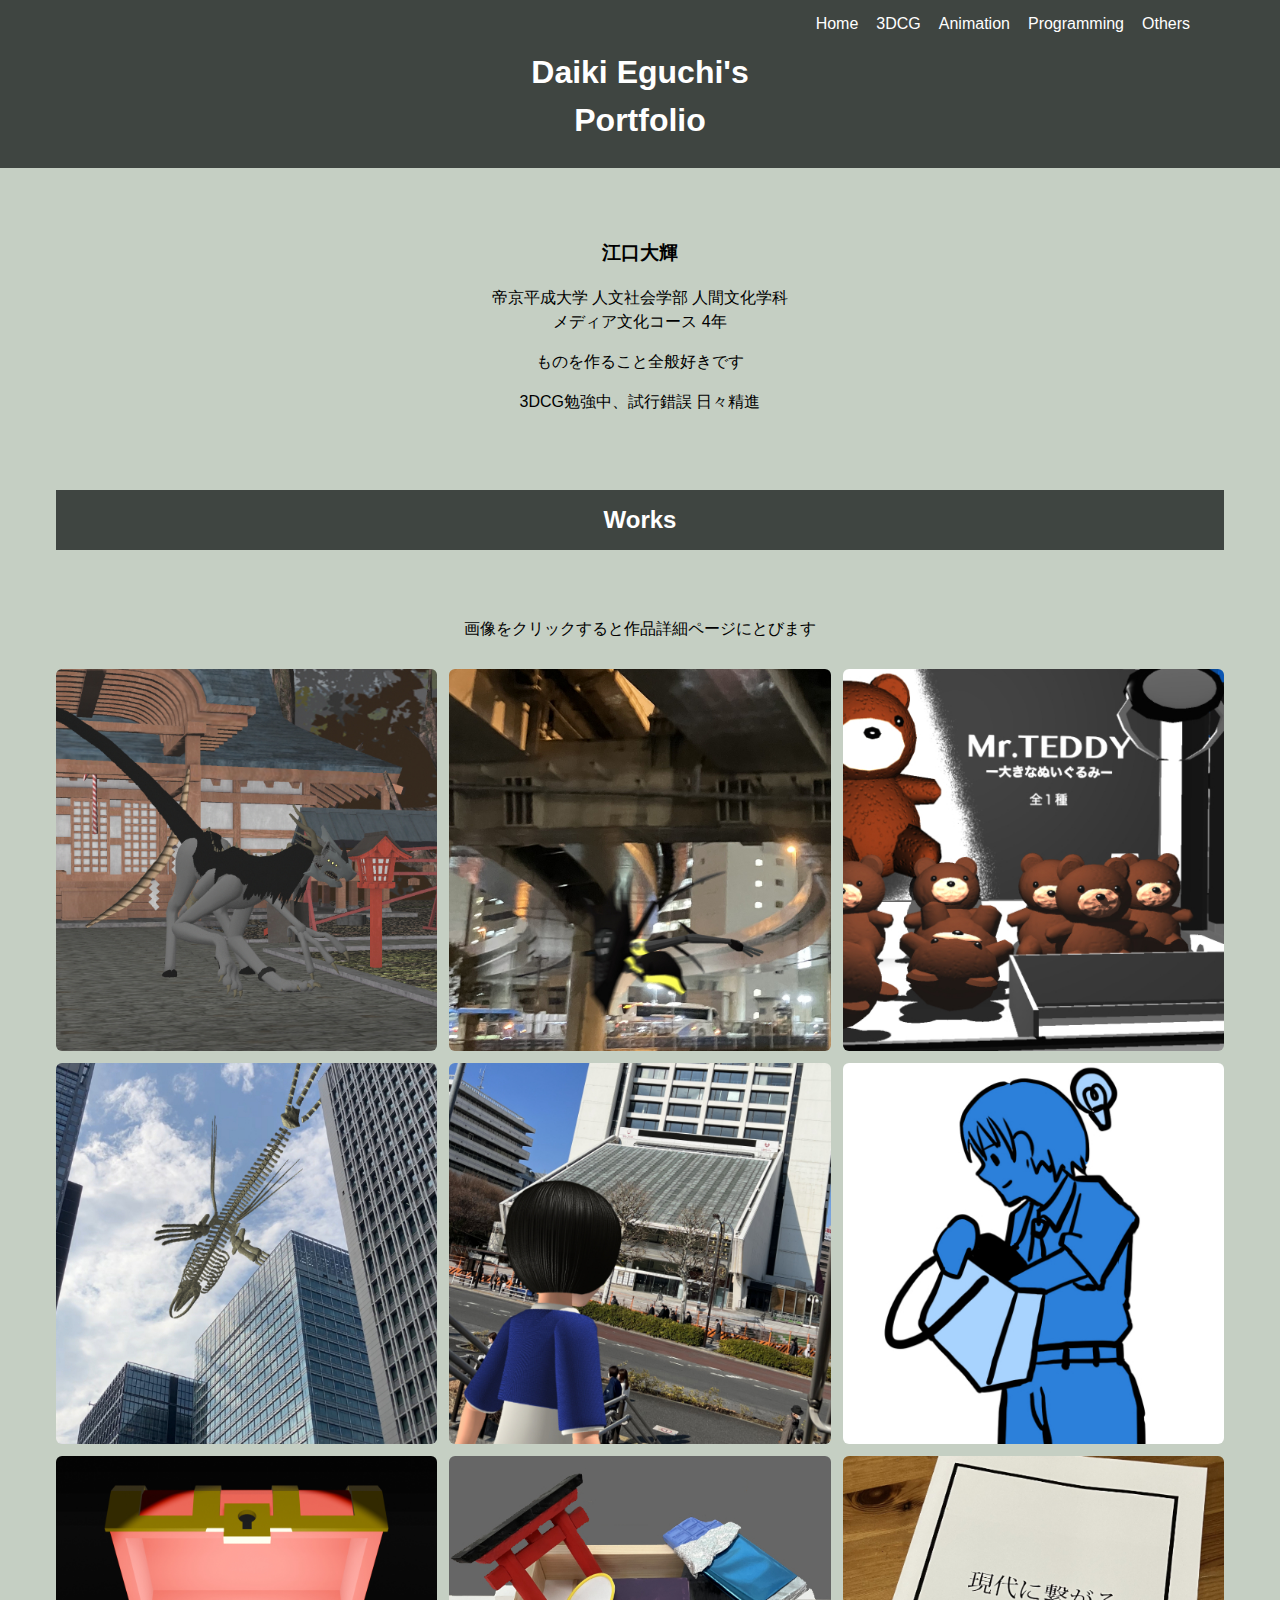
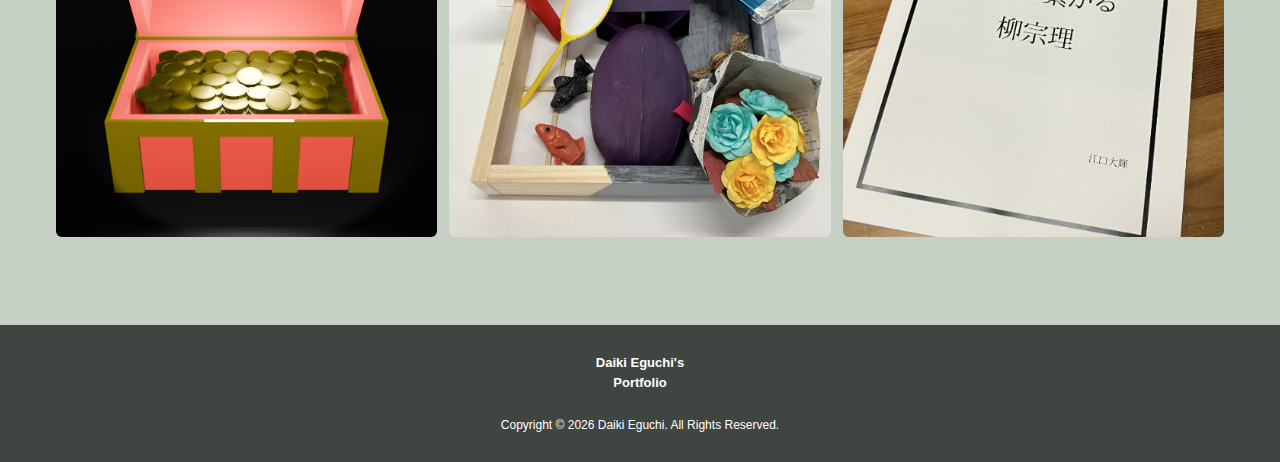
<file: index.html>
<!DOCTYPE html>
<html lang="ja">

<head>
    <meta charset="utf-8">
    <meta name="viewport" content="width=device-width,initial-scale=1.0">
    <title>Portfolio</title>
    <link rel="stylesheet" href="style.css">
</head>

<body>
    <header>
        <div class="header-inner">
            <!-- ロゴ(機能していないけどハンバーガーが安定するので放置) -->
            <div id="logo"></div>

            <!-- デスクトップ用ナビ -->
            <nav id="desktop-nav" class="desktop-only" aria-label="Primary">
                <ul>
                    <li><a href="index.html">Home</a></li>
                    <li><a href="category_3DCG.html">3DCG</a></li>
                    <li><a href="category_animation.html">Animation</a></li>
                    <li><a href="category_Programming.html">Programming</a></li>
                    <li><a href="category_others.html">Others</a></li>
                </ul>
            </nav>
            <!-- モバイル用ハンバーガー -->
            <div id="menubar-mobile" class="mobile-only" aria-hidden="false">
                <div class="nav">

                    <!-- チェックボックス（視覚的には隠す） -->
                    <input id="drawer_input" class="drawer_hidden" type="checkbox" aria-controls="mobile-menu"
                        aria-label="Toggle menu" />
                    <!-- ラベル（ハンバーガー） -->
                    <label for="drawer_input" class="drawer_open" aria-hidden="true"><span></span></label>

                    <!-- スライドメニュー本体 -->
                    <nav id="mobile-menu" class="nav_content" aria-label="Mobile navigation">
                        <ul class="nav_list">
                            <li class="nav_item"><a href="index.html">Home</a></li>
                            <li class="nav_item"><a href="category_3DCG.html">3DCG</a></li>
                            <li class="nav_item"><a href="category_animation.html">Animation</a></li>
                            <li class="nav_item"><a href="category_Programming.html">Programming</a></li>
                            <li class="nav_item"><a href="category_others.html">Others</a></li>
                        </ul>
                    </nav>
                </div>
            </div>
        </div>

        <!-- ヘッダーテキスト-->
        <div id="header-catch" style="text-align:center; padding: 12px 0; color: var(--primary-color);">

            <a href="index.html" target="_blank" rel="noopener noreferrer">
                <h1 style="margin:0;">Daiki Eguchi's<br>Portfolio</h1>
            </a>

        </div>
    </header>

    <main>
        <div id="main-about">
            <div id="main-about-text">
                <h3>江口大輝</h3>
                <p>帝京平成大学 人文社会学部 人間文化学科 <br>メディア文化コース 4年</p>
                <p>ものを作ること全般好きです</p>
                <p>3DCG勉強中、試行錯誤 日々精進</p>
            </div>
        </div>

        <!--Latest Works-->

        <!--

          <section id="main-latestwork" style="max-width:1200px;margin:0 auto 32px;padding:0 16px;">
            <h2 style="text-align:center;color:var(--primary-color); background:var(--primary-bg); padding:12px;">Latest Works</h2>

-->

        <!--Latest Works内の画像、映像-->

        <!--           

            <div id="main-latestwork-images" style="display:flex; gap:12px; margin-top:12px;">
              
              <div class="main-latestwork">
                <img src="./img/Q1NH500_1.jpg" alt="Q1NB500">
                <p></p>
                <div class="work-genre">3DCG</div>
                <div class="work-title">Q1N-H</div>
              </div>


              <div class="main-latestwork">
                <img src="./img/crane500.jpg" alt="Crane Game">
                <p></p>
                <div class="work-genre">3DCG</div>
                <div class="work-title">Crane Game</div>
              </div>

              <div class="main-latestwork">
                <img src="./img/gujing500_01.jpg" alt="仮">
                <p></p>
                <div class="work-genre">3DCG</div>
                <div class="work-title">Gu-jing -グゥジン-</div>
              </div>

            </div>
          </section>

-->


        <!--Works-->
        <section id="Works" style="max-width:1200px;margin:0 auto 32px;padding:0 16px;">
            <h2 style="text-align:center;color:var(--primary-color); background:var(--primary-bg); padding:12px;">Works
            </h2>

            <div id="main-image">
                <div class="example2">
                    <p>画像をクリックすると作品詳細ページにとびます</p>


                    <!--Works内の画像、映像. 正方形にすると綺麗に並ぶ-->
                    <!-- <a>で囲むとリンクにできる  # でページの部分を指定できる  画像１つ１つ<a>で囲まないとダメかも -->




                    <a href="category_3DCG.html#Isanagi" target="" rel="">
                        <div><img src="./img/isanagi_500.jpg" alt=""></div>
                    </a>

                    <a href="category_3DCG.html#Q1NH" target="" rel="">
                        <div><img src="./img/Q1NH500_1.jpg" alt=""></div>
                    </a>

                    <a href="category_3DCG.html#cranegame" target="" rel="">
                        <div><img src="./img/crane500.jpg" alt=""></div>
                    </a>

                    <a href="category_3DCG.html#gujing" target="" rel="">
                        <div><img src="./img/gujing500_01.jpg" alt=""></div>
                    </a>

                    <a href="category_3DCG.html#nakanosan" target="" rel="">
                        <div><img src="./img/nakanosan500.jpg" alt=""></div>
                    </a>

                    <a href="category_animation.html" target="" rel="">
                        <div><img src="./img/CM500.jpg" alt=""></div>
                    </a>

                    <a href="category_3DCG.html#treasurebox" target="" rel="">
                        <div><img src="./img/TreasureBox2.jpg" alt=""></div>
                    </a>

                    <a href="category_others.html#parade" target="" rel="">
                        <div><img src="./img/parade2.jpg" alt=""></div>
                    </a>

                    <a href="category_others.html#yanagisouri" target="" rel="">
                        <div><img src="./img/yanagisouri500.jpg" alt=""></div>
                    </a>

                </div>
            </div>
        </section>
    </main>

    <footer>
        <div id="footer-main" style="max-width:1100px;margin:0 auto; padding:8px 16px;">
            <div id="footer-title">Daiki Eguchi's<br>Portfolio</div>
        </div>
        <div id="footer-sub" style="text-align:center; padding:8px 0; font-size:12px;">Copyright © 2026 Daiki Eguchi.
            All Rights Reserved.</div>
    </footer>
</body>

</html>
</file>
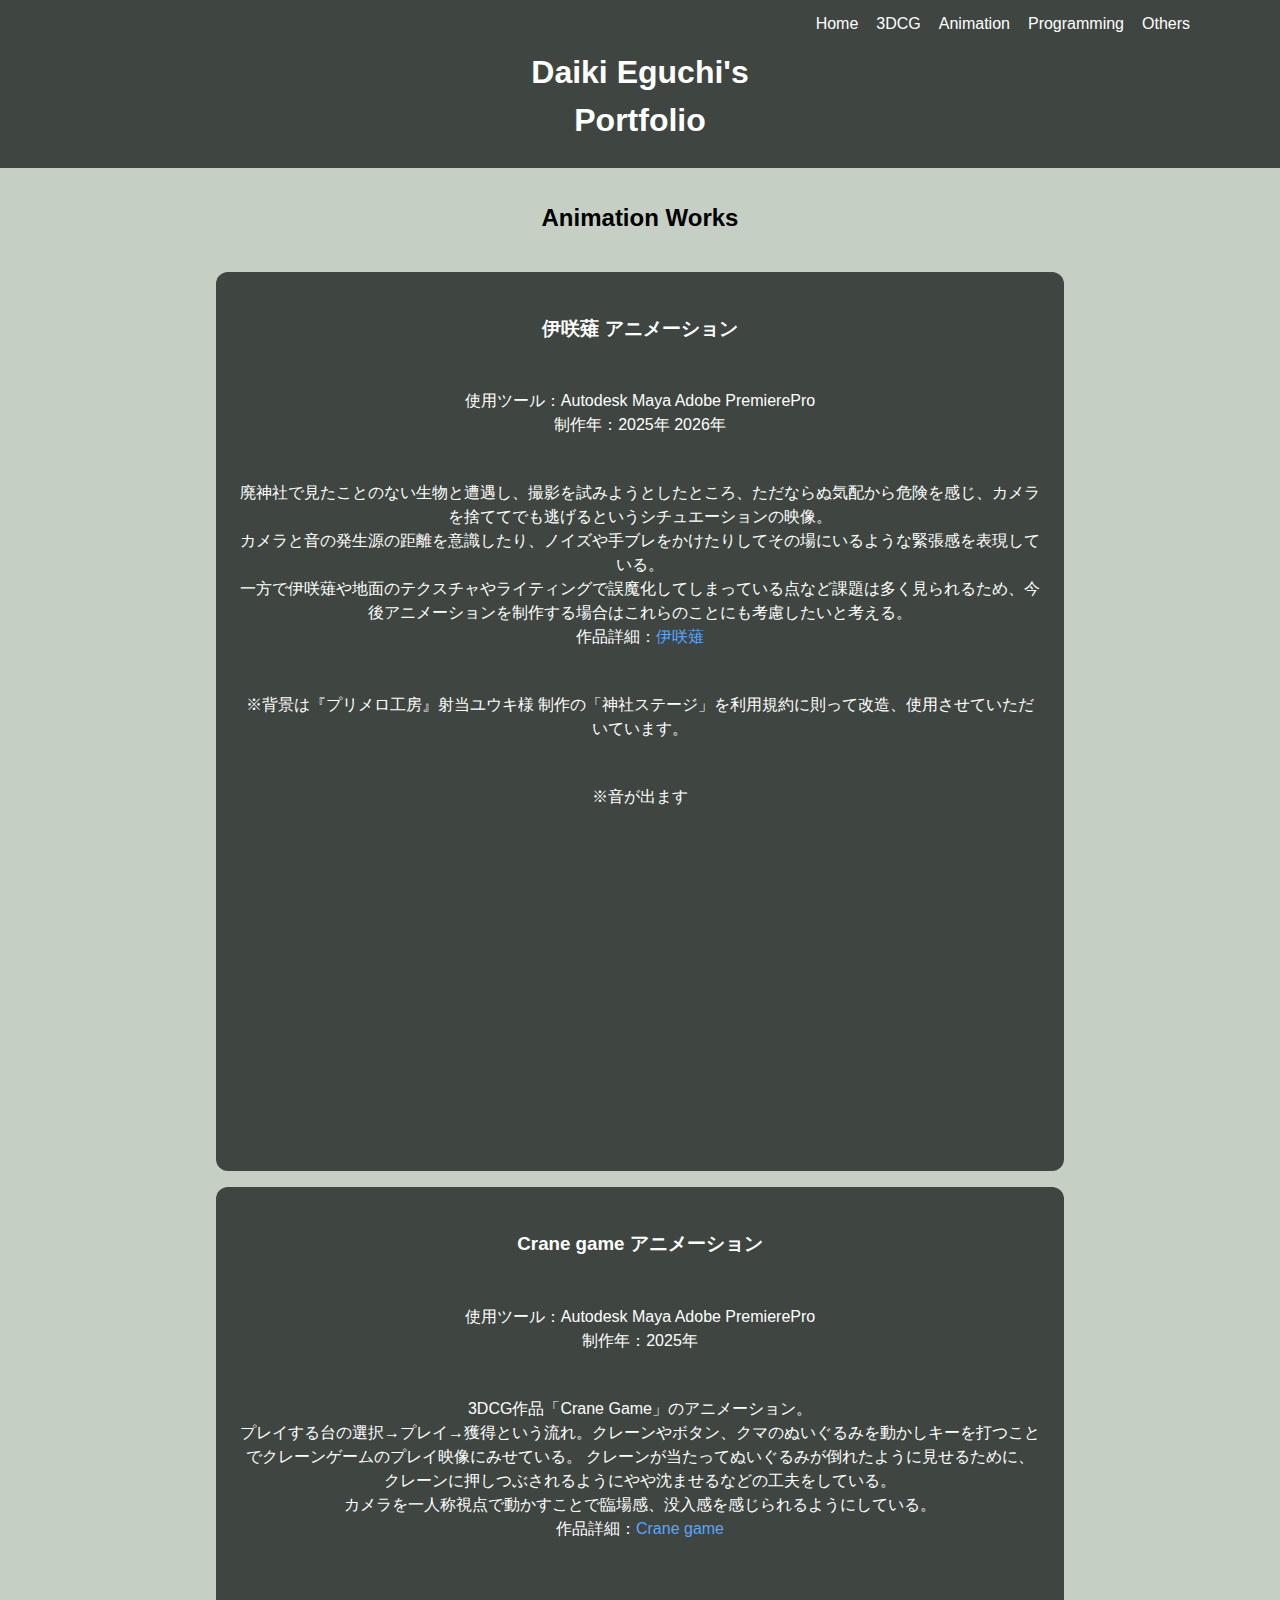
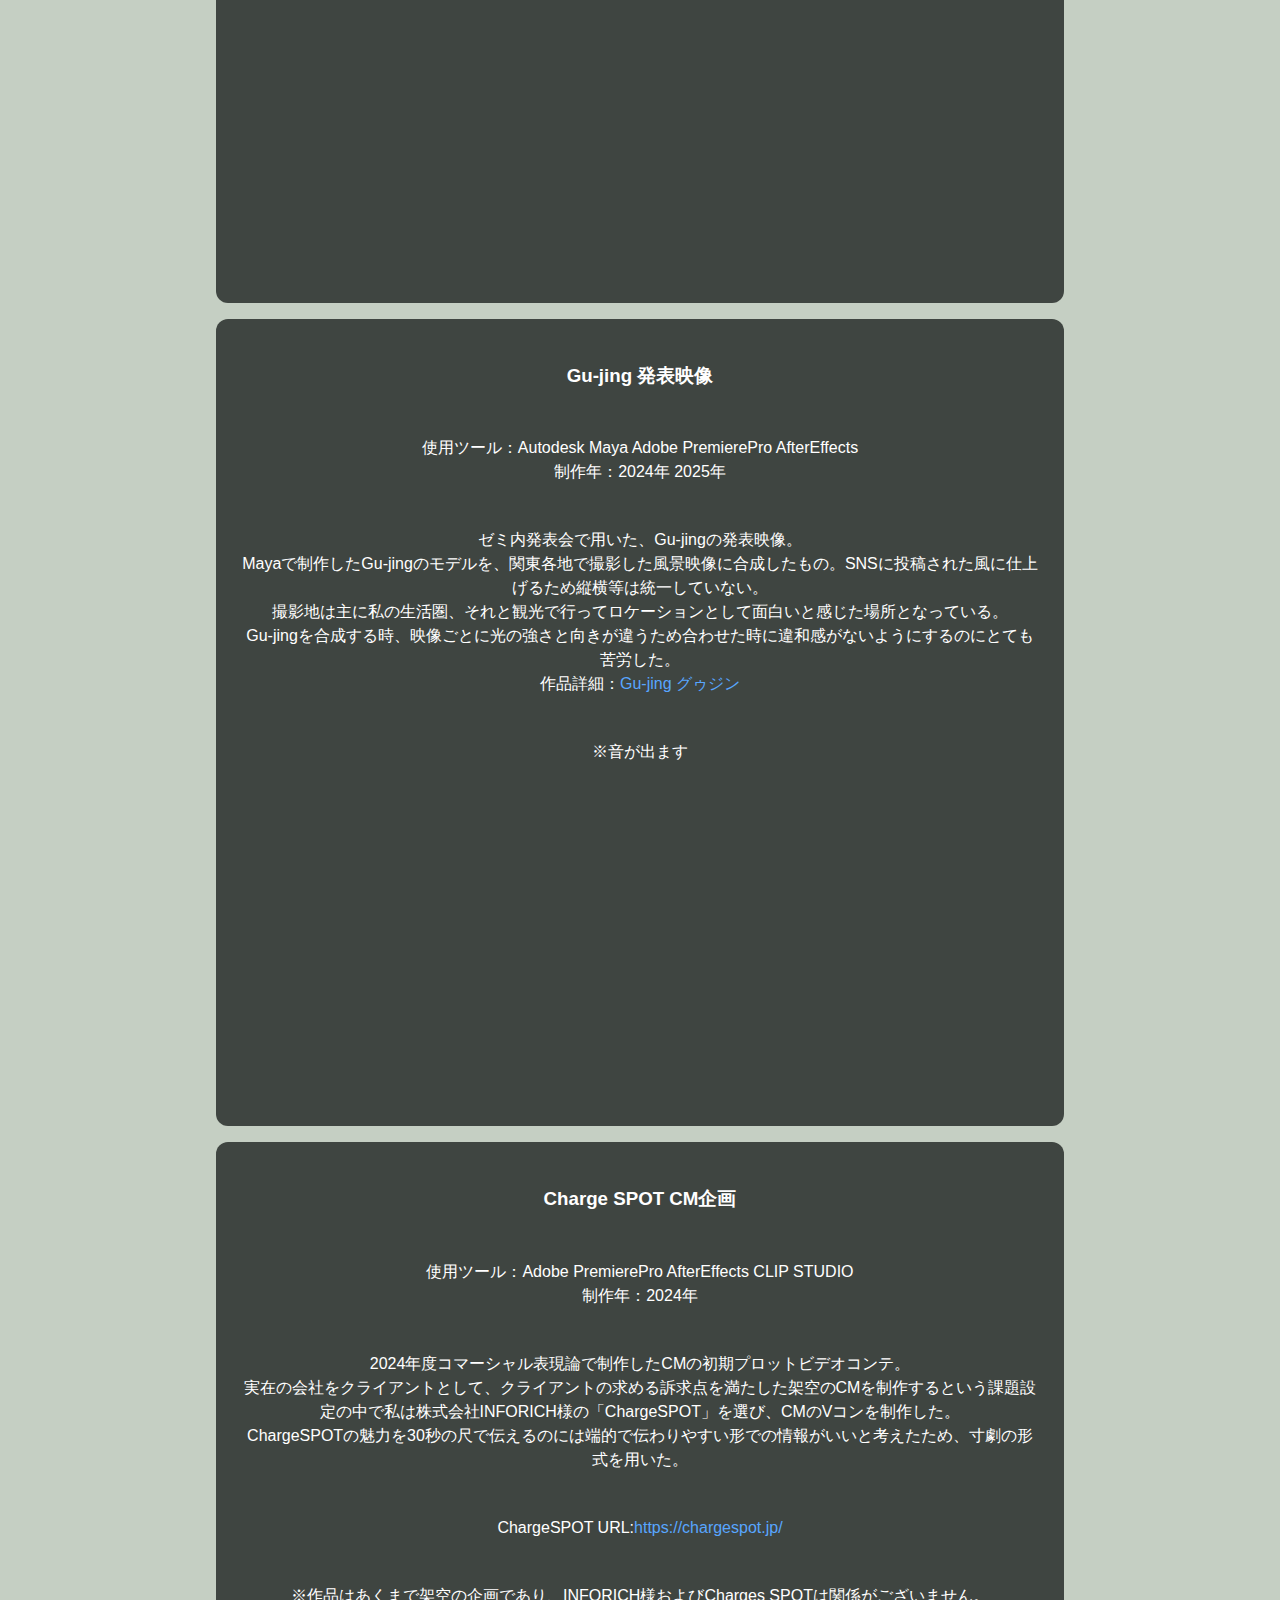
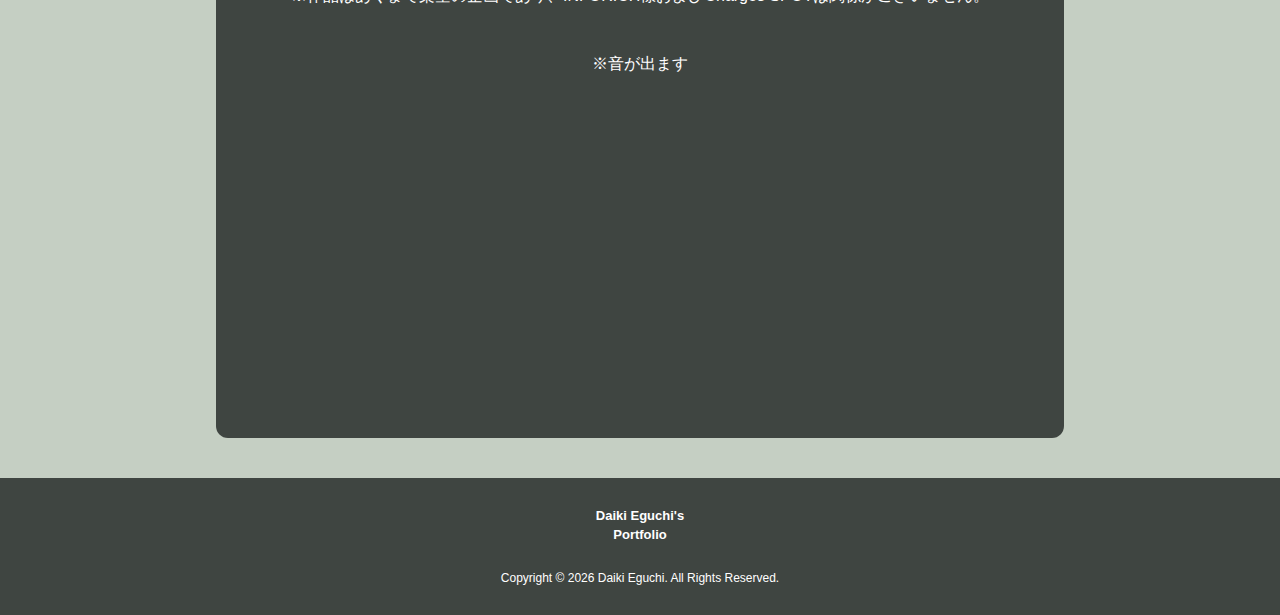
<file: category_animation.html>
<!DOCTYPE html>
<html lang="ja">
<head>
  <meta charset="utf-8">
  <meta name="viewport" content="width=device-width,initial-scale=1.0">
  <title>Portfolio</title>
  <link rel="stylesheet" href="category_mov_pro.css">
</head>
<body>
  <header>
    <div class="header-inner">
      <!-- ロゴ(機能していないけどハンバーガーが安定するので放置) -->
       <div id="logo"></div>

       <!-- デスクトップ用ナビ -->
        <nav id="desktop-nav" class="desktop-only" aria-label="Primary">
          <ul>
            <li><a href="index.html">Home</a></li>
            <li><a href="category_3DCG.html">3DCG</a></li>
            <li><a href="category_animation.html">Animation</a></li>
            <li><a href="category_Programming.html">Programming</a></li>
            <li><a href="category_others.html">Others</a></li>
          </ul>
        </nav>

        <!-- モバイル用ハンバーガー -->
         <div id="menubar-mobile" class="mobile-only" aria-hidden="false">
          <div class="nav">
            <!-- チェックボックス（視覚的には隠す） -->
             <input id="drawer_input" class="drawer_hidden" type="checkbox" aria-controls="mobile-menu" aria-label="Toggle menu" />
             <!-- ラベル（ハンバーガー） -->
              <label for="drawer_input" class="drawer_open" aria-hidden="true"><span></span></label>

              <!-- スライドメニュー本体 -->
               <nav id="mobile-menu" class="nav_content" aria-label="Mobile navigation">
                <ul class="nav_list">
                  <li class="nav_item"><a href="index.html">Home</a></li>
                  <li class="nav_item"><a href="category_3DCG.html">3DCG</a></li>
                  <li class="nav_item"><a href="category_animation.html">Animation</a></li>
                  <li class="nav_item"><a href="category_Programming.html">Programming</a></li>
                  <li class="nav_item"><a href="category_others.html">Others</a></li>
                </ul>
              </nav>
            </div>
          </div>
        </div>

    <!-- ヘッダーテキスト（下段） -->
    <div id="header-catch" style="text-align:center; padding: 12px 0; color: var(--primary-color);">
      
      <a href="index.html" target="_blank" rel="noopener noreferrer">
        <h1 style="margin:0;">Daiki Eguchi's<br>Portfolio</h1>
      </a>

    </div>
  </header>

  <main>

    <h2 style="text-align:center; margin-top:8px;">Animation Works</h2>

    <div id="main-image">


      <div id="">
        <div class="example2">
          <h3>伊咲薙 アニメーション</h3>
          <p>使用ツール：Autodesk Maya  Adobe PremierePro <br>制作年：2025年 2026年</p>
          <p>廃神社で見たことのない生物と遭遇し、撮影を試みようとしたところ、ただならぬ気配から危険を感じ、カメラを捨ててでも逃げるというシチュエーションの映像。
            <br>カメラと音の発生源の距離を意識したり、ノイズや手ブレをかけたりしてその場にいるような緊張感を表現している。
            <br>一方で伊咲薙や地面のテクスチャやライティングで誤魔化してしまっている点など課題は多く見られるため、今後アニメーションを制作する場合はこれらのことにも考慮したいと考える。
          <br>作品詳細：<a style="color: rgb(88, 166, 255);" href="category_3DCG.html#Isanagi" rel="noopener noreferrer">伊咲薙</a>
          </p>
          <p>※背景は『プリメロ工房』射当ユウキ様 制作の「神社ステージ」を利用規約に則って改造、使用させていただいています。</p>
          <p>※音が出ます</p>
          <iframe src="https://www.youtube.com/embed/4wKoz9k0BLI?si=sysVTPdCshck02DO" title="YouTube video player" frameborder="0" allow="accelerometer; autoplay; clipboard-write; encrypted-media; gyroscope; picture-in-picture; web-share" referrerpolicy="strict-origin-when-cross-origin" allowfullscreen></iframe>
        </div>
      </div>


      <div id="">
        <div class="example2">
          <h3>Crane game アニメーション</h3>
          <p>使用ツール：Autodesk Maya  Adobe PremierePro <br>制作年：2025年</p>
          <p>3DCG作品「Crane Game」のアニメーション。
            <br>プレイする台の選択→プレイ→獲得という流れ。クレーンやボタン、クマのぬいぐるみを動かしキーを打つことでクレーンゲームのプレイ映像にみせている。
            クレーンが当たってぬいぐるみが倒れたように見せるために、クレーンに押しつぶされるようにやや沈ませるなどの工夫をしている。
            <br>カメラを一人称視点で動かすことで臨場感、没入感を感じられるようにしている。
            <br>作品詳細：<a style="color: rgb(88, 166, 255);" href="category_3DCG.html#cranegame" rel="noopener noreferrer">Crane game</a>
          </p>
          <iframe src="https://www.youtube.com/embed/zDk9bfF4cYI?si=nQ8MIjf68VR8LhbF" title="YouTube video player" frameborder="0" allow="accelerometer; autoplay; clipboard-write; encrypted-media; gyroscope; picture-in-picture; web-share" referrerpolicy="strict-origin-when-cross-origin" allowfullscreen></iframe>
        </div>
      </div>


      <div id="">
        <div class="example2">
          <h3>Gu-jing 発表映像</h3>
          <p>使用ツール：Autodesk Maya  Adobe PremierePro  AfterEffects <br>制作年：2024年 2025年</p>
          <p>ゼミ内発表会で用いた、Gu-jingの発表映像。
            <br>Mayaで制作したGu-jingのモデルを、関東各地で撮影した風景映像に合成したもの。SNSに投稿された風に仕上げるため縦横等は統一していない。
            <br>撮影地は主に私の生活圏、それと観光で行ってロケーションとして面白いと感じた場所となっている。
            <br>Gu-jingを合成する時、映像ごとに光の強さと向きが違うため合わせた時に違和感がないようにするのにとても苦労した。
            <a href="category_3DCG.html#gujing" target="Gujing" rel=""></a>
            <br>作品詳細：<a style="color: rgb(88, 166, 255);" href="category_3DCG.html#gujing" rel="noopener noreferrer">Gu-jing グゥジン</a>
          </p>
          <p>※音が出ます</p>
          <iframe src="https://www.youtube.com/embed/k4XNN7OgxIA?si=cHuudUdh4eAz71bz" title="YouTube video player" frameborder="0" allow="accelerometer; autoplay; clipboard-write; encrypted-media; gyroscope; picture-in-picture; web-share" referrerpolicy="strict-origin-when-cross-origin" allowfullscreen></iframe>
        </div>
      </div>
    
      <div id="CM">
        <div class="example2">
          <h3>Charge SPOT CM企画</h3>
          <p>使用ツール：Adobe PremierePro  AfterEffects  CLIP STUDIO <br>制作年：2024年</p>
          <p>2024年度コマーシャル表現論で制作したCMの初期プロットビデオコンテ。
            <br>実在の会社をクライアントとして、クライアントの求める訴求点を満たした架空のCMを制作するという課題設定の中で私は株式会社INFORICH様の「ChargeSPOT」を選び、CMのVコンを制作した。
            <br>ChargeSPOTの魅力を30秒の尺で伝えるのには端的で伝わりやすい形での情報がいいと考えたため、寸劇の形式を用いた。
          </p>
          <p>ChargeSPOT URL:<a style="color: rgb(88, 166, 255);" href="https://chargespot.jp/" target="_blank" rel="noopener noreferrer">https://chargespot.jp/</a></p>
          <p>※作品はあくまで架空の企画であり、INFORICH様およびCharges SPOTは関係がございません。</p>
          <p>※音が出ます</p>
          <iframe src="https://www.youtube.com/embed/wlOeylnxLII?si=QKxOfwOb4oaokv30" title="YouTube video player" frameborder="0" allow="accelerometer; autoplay; clipboard-write; encrypted-media; gyroscope; picture-in-picture; web-share" referrerpolicy="strict-origin-when-cross-origin" allowfullscreen></iframe>
        </div>
      </div>
    </div>

  </main>

  <footer>
    <div id="footer-main" style="max-width:1100px;margin:0 auto; padding:8px 16px;">
      <div id="footer-title">Daiki Eguchi's<br>Portfolio</div>
    </div>
    <div id="footer-sub" style="text-align:center; padding:8px 0; font-size:12px;">Copyright © 2026 Daiki Eguchi. All Rights Reserved.</div>
  </footer>
</body>
</html>
</file>
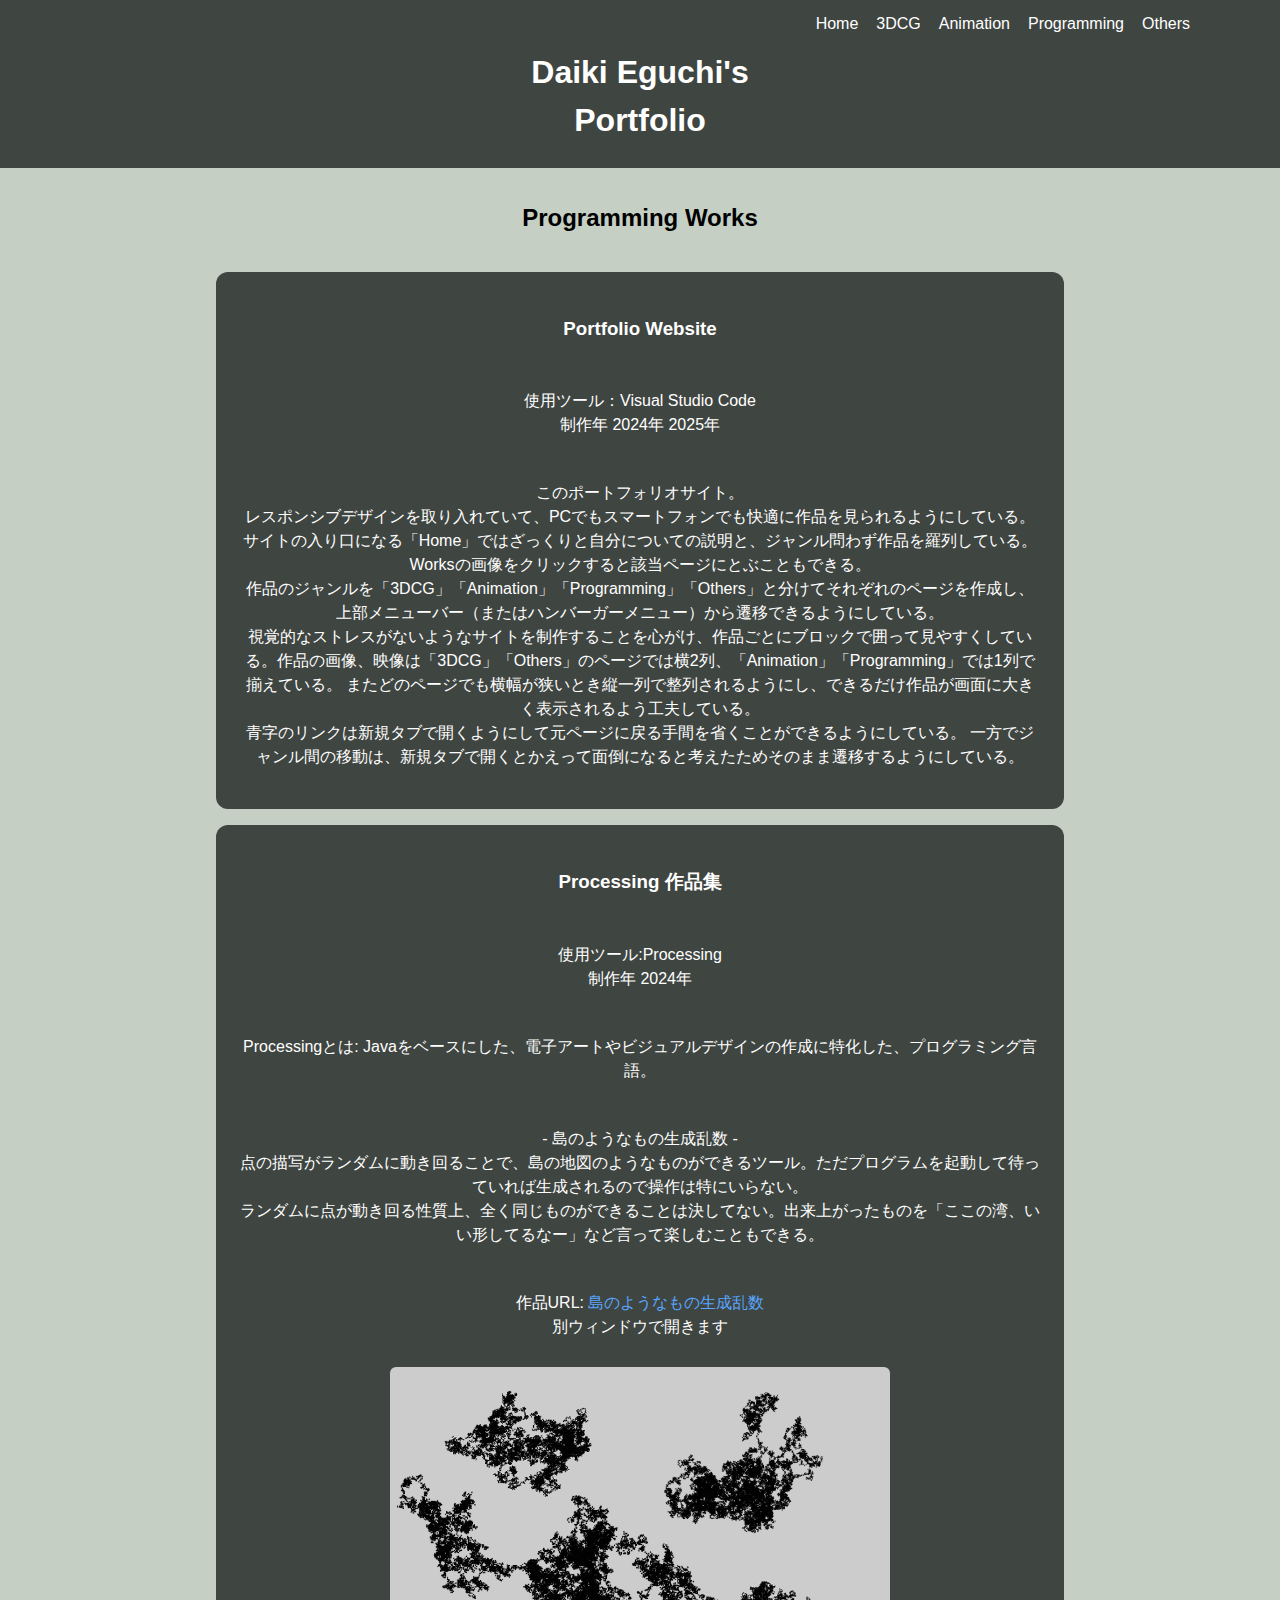
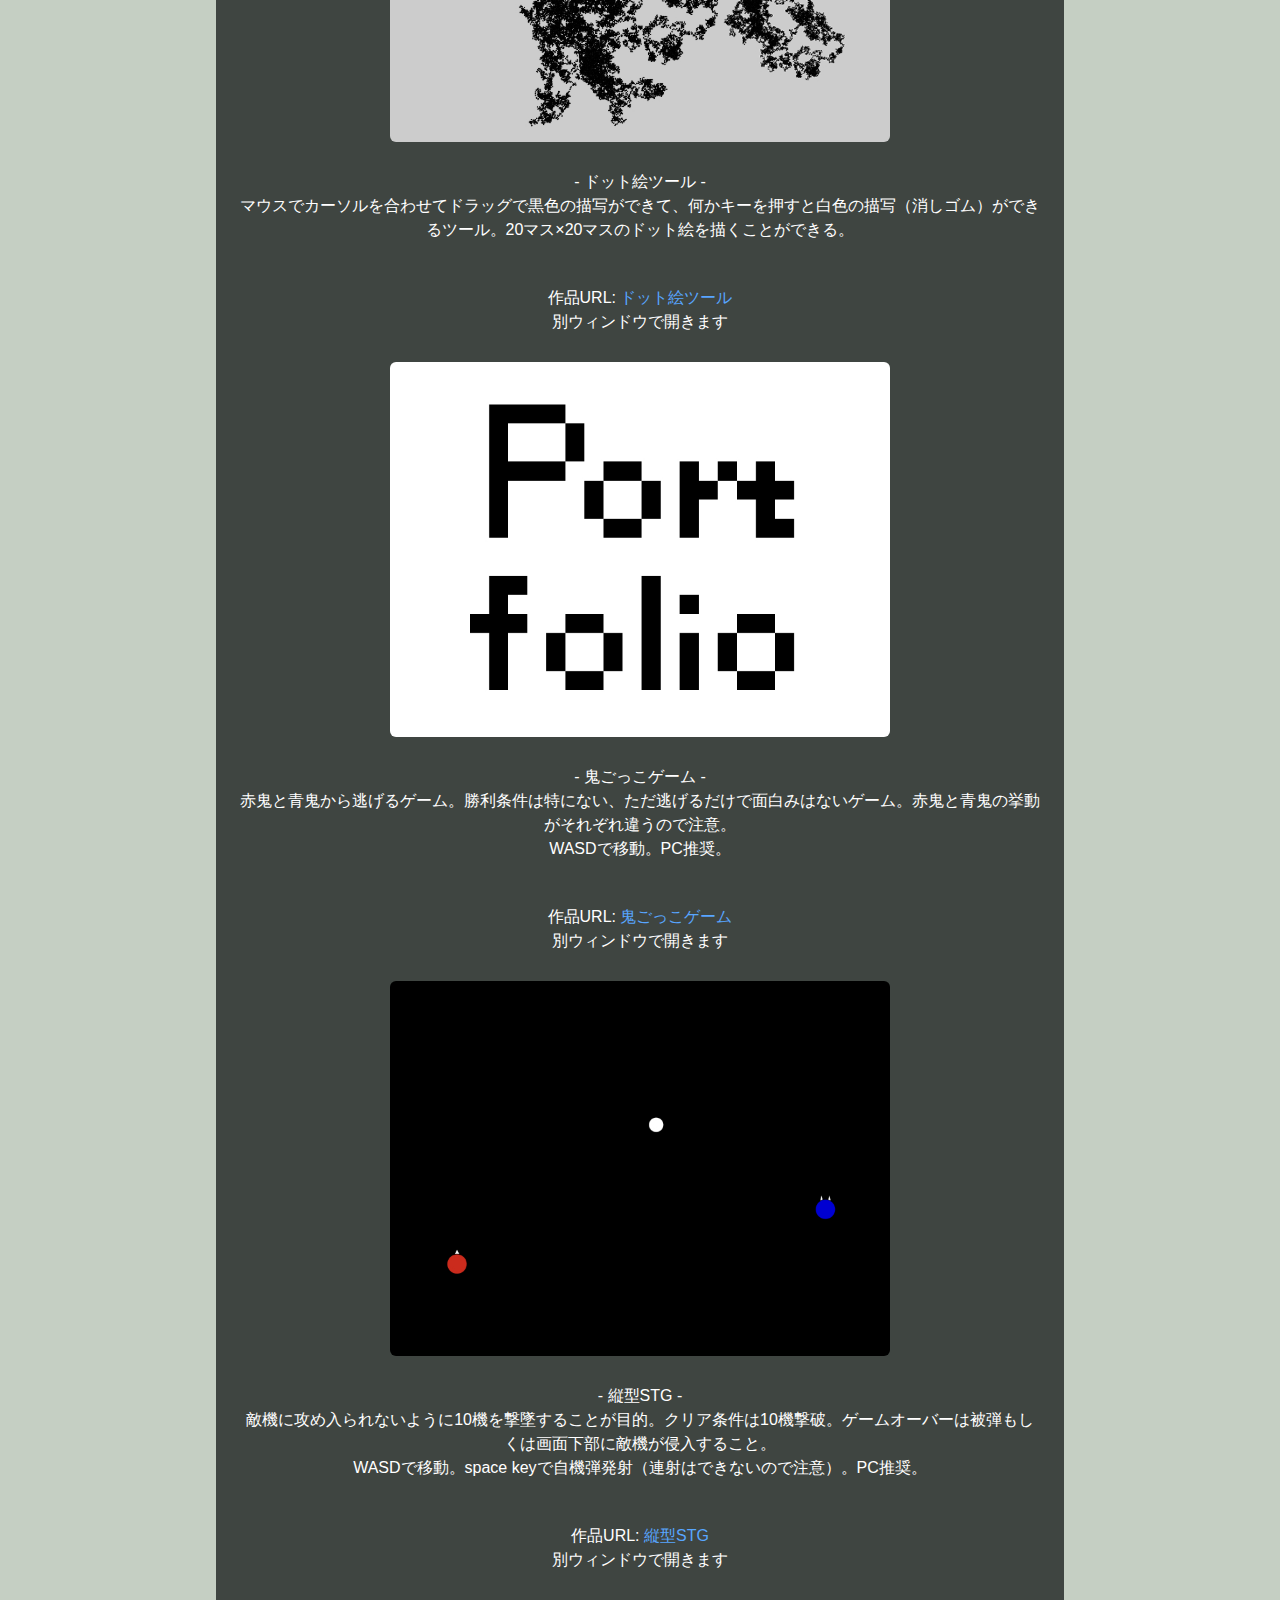
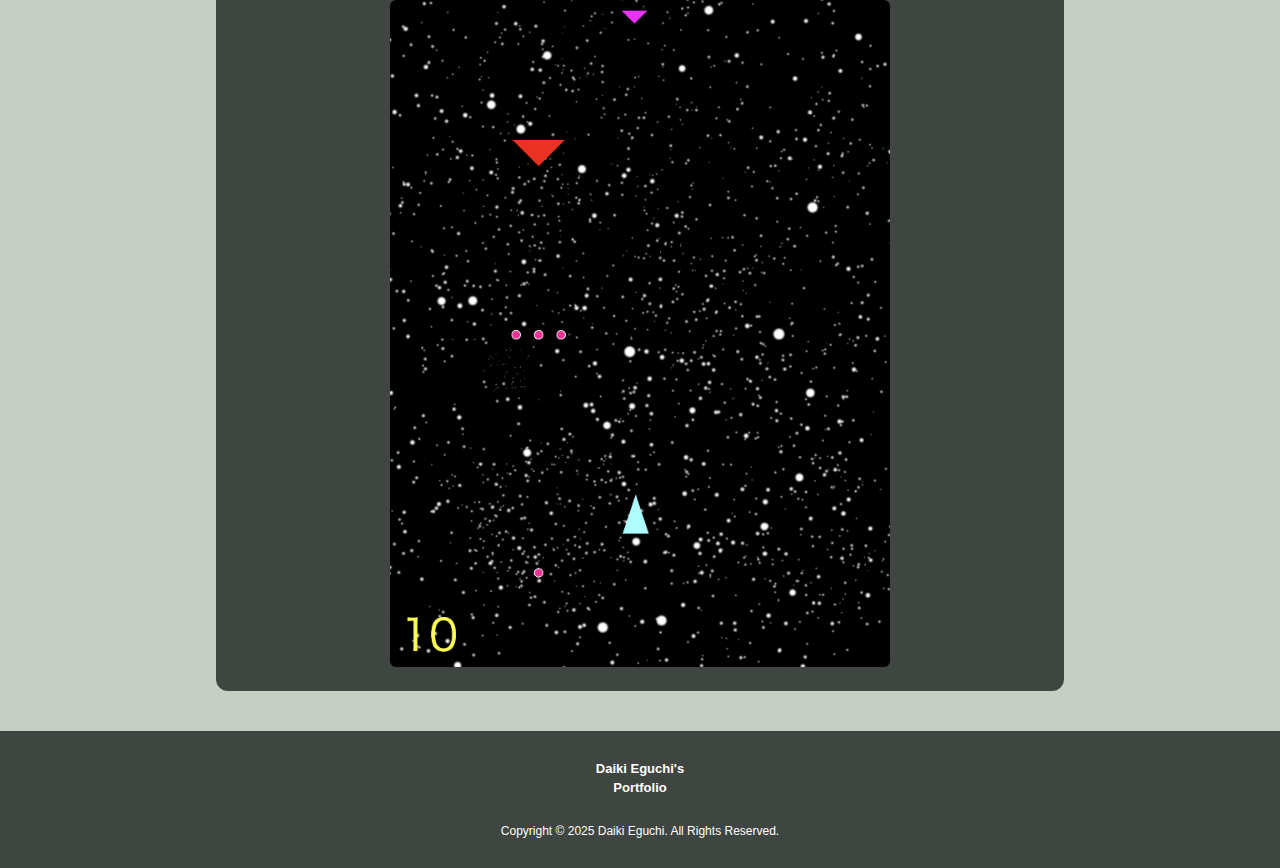
<file: category_Programming.html>
<!DOCTYPE html>
<html lang="ja">
<head>
  <meta charset="utf-8">
  <meta name="viewport" content="width=device-width,initial-scale=1.0">
  <title>Portfolio</title>
  <link rel="stylesheet" href="category_mov_pro.css">
</head>
<body>
  <header>
    <div class="header-inner">
      <!-- ロゴ(機能していないけどハンバーガーが安定するので放置) -->
       <div id="logo"></div>

       <!-- デスクトップ用ナビ -->
        <nav id="desktop-nav" class="desktop-only" aria-label="Primary">
          <ul>
            <li><a href="index.html">Home</a></li>
            <li><a href="category_3DCG.html">3DCG</a></li>
            <li><a href="category_animation.html">Animation</a></li>
            <li><a href="category_Programming.html">Programming</a></li>
            <li><a href="category_others.html">Others</a></li>
          </ul>
        </nav>

        <!-- モバイル用ハンバーガー -->
         <div id="menubar-mobile" class="mobile-only" aria-hidden="false">
          <div class="nav">
            <!-- チェックボックス（視覚的には隠す） -->
             <input id="drawer_input" class="drawer_hidden" type="checkbox" aria-controls="mobile-menu" aria-label="Toggle menu" />
             <!-- ラベル（ハンバーガー） -->
              <label for="drawer_input" class="drawer_open" aria-hidden="true"><span></span></label>

              <!-- スライドメニュー本体 -->
               <nav id="mobile-menu" class="nav_content" aria-label="Mobile navigation">
                <ul class="nav_list">
                  <li class="nav_item"><a href="index.html">Home</a></li>
                  <li class="nav_item"><a href="category_3DCG.html">3DCG</a></li>
                  <li class="nav_item"><a href="category_animation.html">Animation</a></li>
                  <li class="nav_item"><a href="category_Programming.html">Programming</a></li>
                  <li class="nav_item"><a href="category_others.html">Others</a></li>
                </ul>
              </nav>
            </div>
          </div>
        </div>

    <!-- ヘッダーテキスト（下段） -->
    <div id="header-catch" style="text-align:center; padding: 12px 0; color: var(--primary-color);">

      <a href="index.html" target="_blank" rel="noopener noreferrer">
        <h1 style="margin:0;">Daiki Eguchi's<br>Portfolio</h1>
      </a>
      
    </div>
  </header>

  <main>

    <h2 style="text-align:center; margin-top:8px;">Programming Works</h2>

    <div id="main-image">

    <div id="">
      <div class="example2">
        <h3>Portfolio Website</h3>
       <p>使用ツール：Visual Studio Code <br>制作年 2024年 2025年</p>
        <p>このポートフォリオサイト。
          <br>レスポンシブデザインを取り入れていて、PCでもスマートフォンでも快適に作品を見られるようにしている。
          <br>サイトの入り口になる「Home」ではざっくりと自分についての説明と、ジャンル問わず作品を羅列している。
          Worksの画像をクリックすると該当ページにとぶこともできる。
          <br>作品のジャンルを「3DCG」「Animation」「Programming」「Others」と分けてそれぞれのページを作成し、上部メニューバー（またはハンバーガーメニュー）から遷移できるようにしている。
          <br>視覚的なストレスがないようなサイトを制作することを心がけ、作品ごとにブロックで囲って見やすくしている。作品の画像、映像は「3DCG」「Others」のページでは横2列、「Animation」「Programming」では1列で揃えている。
          またどのページでも横幅が狭いとき縦一列で整列されるようにし、できるだけ作品が画面に大きく表示されるよう工夫している。
          <br>青字のリンクは新規タブで開くようにして元ページに戻る手間を省くことができるようにしている。
          一方でジャンル間の移動は、新規タブで開くとかえって面倒になると考えたためそのまま遷移するようにしている。
        </p>
      </div>
    </div>

    <div id="">
      <div class="example2">
        <h3>Processing 作品集</h3>
        <p>使用ツール:Processing <br>制作年 2024年</p>
        <p>Processingとは: Javaをベースにした、電子アートやビジュアルデザインの作成に特化した、プログラミング言語。</p>

        <p>- 島のようなもの生成乱数 -
          <br>点の描写がランダムに動き回ることで、島の地図のようなものができるツール。ただプログラムを起動して待っていれば生成されるので操作は特にいらない。
          <br>ランダムに点が動き回る性質上、全く同じものができることは決してない。出来上がったものを「ここの湾、いい形してるなー」など言って楽しむこともできる。
        </p>
        <p>作品URL:<a style="color: rgb(88, 166, 255);" href="processing_data/processing01.html"onclick="window.open('processing_data/processing01.html', '島のようなもの生成乱数','width=960,height=960,noopener'); return false;">
          島のようなもの生成乱数</a><br>別ウィンドウで開きます
        </p>
        <div><img src="./img/simaransu.jpg" alt=""></div>


        <p>- ドット絵ツール -
          <br>マウスでカーソルを合わせてドラッグで黒色の描写ができて、何かキーを押すと白色の描写（消しゴム）ができるツール。20マス×20マスのドット絵を描くことができる。
        </p>
        <p>作品URL:<a style="color: rgb(88, 166, 255);" href="processing_data/processing01.html"onclick="window.open('processing_data/processing02.html', 'ドット絵ツール','width=500,height=500,noopener'); return false;">
          ドット絵ツール</a><br>別ウィンドウで開きます
        </p>
        <div><img src="./img/dot.jpg" alt=""></div>


        <p>- 鬼ごっこゲーム -
          <br>赤鬼と青鬼から逃げるゲーム。勝利条件は特にない、ただ逃げるだけで面白みはないゲーム。赤鬼と青鬼の挙動がそれぞれ違うので注意。
          <br>WASDで移動。PC推奨。
        </p>
        <p>作品URL:<a style="color: rgb(88, 166, 255);" href="processing_data/processing03.html"onclick="window.open('processing_data/processing03.html', '	鬼ごっこゲーム','width=1400,height=800,noopener'); return false;">
          鬼ごっこゲーム</a><br>別ウィンドウで開きます
        </p>
        <div><img src="./img/onigokko.jpg" alt=""></div>
        

        <p>- 縦型STG -
          <br>敵機に攻め入られないように10機を撃墜することが目的。クリア条件は10機撃破。ゲームオーバーは被弾もしくは画面下部に敵機が侵入すること。
          <br>WASDで移動。space keyで自機弾発射（連射はできないので注意）。PC推奨。
        </p>
        <p>作品URL:<a style="color: rgb(88, 166, 255);" href="processing_data/processing04.html"onclick="window.open('processing_data/processing04.html', '縦型STG','width=600,height=800,noopener'); return false;">
          縦型STG</a><br>別ウィンドウで開きます
        </p>
        <div><img src="./img/STG.jpg" alt=""></div>

        
      </div>
    </div>

  </main>

  <footer>
    <div id="footer-main" style="max-width:1100px;margin:0 auto; padding:8px 16px;">
      <div id="footer-title">Daiki Eguchi's<br>Portfolio</div>
    </div>
    <div id="footer-sub" style="text-align:center; padding:8px 0; font-size:12px;">Copyright © 2025 Daiki Eguchi. All Rights Reserved.</div>
  </footer>
</body>
</html>
</file>
<file: style.css>
* {
    box-sizing: border-box;
}

html,
body {
    height: 100%;
}

body {
    margin: 0;
    font-family: -apple-system, BlinkMacSystemFont, "Segoe UI", Roboto, "Hiragino Kaku Gothic ProN", "Noto Sans JP", sans-serif;
    background: var(--secondary-bg, #c5cfc3);
    color: var(--secondary-color, #000);
    line-height: 1.5;
}

/* --- カスタムプロパティ --- */
:root {
    --primary-bg: #3f4541;
    --secondary-bg: #c5cfc3;
    --teritiary-color: #EF6D58;
    --primary-color: #ffffff;
    --secondary-color: #000000;
    --padding-default: 24px;
    --padding-narrow: 12px;
    --padding-footer: 24px;
}

/* --- メディア要素 / 画像 --- */
img,
video {
    max-width: 100%;
    height: auto;
    display: block;
}

/* --- 汎用アンカー --- */
a {
    color: inherit;
    text-decoration: none;
}

/* ---------------------------
   ヘッダー / ナビ
   --------------------------- */
header {
    background: var(--primary-bg);
    color: var(--primary-color);
    padding: 12px 16px;
}

.header-inner {
    max-width: 1100px;
    margin: 0 auto;
    display: flex;
    align-items: center;
    justify-content: space-between;
    gap: 16px;
}

/* --- モバイル / デスクトップ切替 --- */
.mobile-only {
    display: block;
}

.desktop-only {
    display: none;
}

/* --- ハンバーガー --- */
.drawer_hidden {
    position: absolute !important;
    width: 1px;
    height: 1px;
    margin: -1px;
    padding: 0;
    overflow: hidden;
    clip: rect(0 0 0 0);
    border: 0;
}

.drawer_open {
    display: inline-flex;
    align-items: center;
    justify-content: center;
    width: 44px;
    height: 44px;
    cursor: pointer;
    z-index: 400;
    position: relative;
}

.drawer_open span,
.drawer_open span::before,
.drawer_open span::after {
    display: block;
    width: 24px;
    height: 3px;
    border-radius: 3px;
    background: var(--primary-color);
    transition: transform 0.25s ease, opacity 0.25s ease, top 0.25s ease;
    position: relative;
}

.drawer_open span::before,
.drawer_open span::after {
    content: "";
    position: absolute;
    left: 0;
}

.drawer_open span::before {
    top: -8px;
}

.drawer_open span::after {
    top: 8px;
}

#drawer_input:checked+.drawer_open span {
    background: transparent;
}

#drawer_input:checked+.drawer_open span::before {
    transform: translateY(8px) rotate(45deg);
    top: 0;
}

#drawer_input:checked+.drawer_open span::after {
    transform: translateY(-8px) rotate(-45deg);
    top: 0;
}

/* --- スライドメニュー（モバイル） --- */
.nav_content {
    position: fixed;
    top: 0;
    right: 0;
    width: 80%;
    max-width: 360px;
    height: 100%;
    background: var(--primary-bg);
    color: var(--primary-color);
    transform: translateX(100%);
    transition: transform 0.35s ease;
    z-index: 350;
    padding: 72px 20px 20px;
    overflow-y: auto;
    -webkit-overflow-scrolling: touch;
}

#drawer_input:checked~.nav_content {
    transform: translateX(0);
}

.nav_list {
    list-style: none;
    padding: 0;
    margin: 0;
}

.nav_list li {
    margin-bottom: 16px;
    font-size: 18px;
}

.nav_list a {
    color: var(--primary-color);
}

/* --- デスクトップメニュー --- */
#desktop-nav ul {
    list-style: none;
    padding: 0;
    margin: 0;
    display: flex;
    gap: 18px;
    align-items: center;
}

#desktop-nav li {
    margin: 0;
}

#desktop-nav a {
    color: var(--primary-color);
}

/* ---------------------------
   メイン
   --------------------------- */
main {
    background: var(--secondary-bg);
    padding: 24px 16px;
}

#main-about {
    max-width: 1100px;
    margin: 0 auto 32px;
    padding: 12px;
    background: transparent;
    text-align: center;
    /* 中央寄せ */
    display: flex;
    justify-content: center;
    /* フレックス中央 */

}

/* テキストのみ調整 */
#main-about-text {
    padding: 8px 0;
    max-width: 600px;
    /* 幅を制限して読みやすく */
    margin: 0 auto;
}

#main-image {
    display: flex;
    flex-wrap: wrap;
    justify-content: center;
    gap: 16px;
    padding: 16px 0;
}

#main-image img,
#main-image video {
    max-width: 100%;
    height: auto;
    display: block;
    border-radius: 6px;
}

.example2 {
    display: grid;
    grid-template-columns: repeat(3, 1fr);
    gap: 16px;
    justify-items: center;
    align-items: center;
}

.example2 a {
    display: grid;
    justify-items: center;
    align-items: center;
}

.example2 div,
.example2>.vid_contents {
    width: 100%;
    max-width: 400px;
}

.example2 p {
    grid-column: 1 / -1;
    text-align: center;
}

.example2 h3 {
    grid-column: 1 / -1;
    text-align: center;
}

/* PC: 横並び */
@media(min-width: 768px) {
    .mobile-only {
        display: none;
    }

    .desktop-only {
        display: block;
    }

    header .header-inner {
        display: flex;
        align-items: center;
    }

    #main-about {
        display: flex;
        align-items: flex-start;
        /* ← 上揃え */
        gap: 24px;
        padding: 28px;
    }

    #main-about-text {
        width: 100%;
        padding: 0;
    }

    #main-latestwork-images {
        display: flex;
        gap: 16px;
    }

    .main-latestwork {
        flex: 1 1 0;
        position: relative;
    }

    .main-latestwork img {
        display: block;
        width: 100%;
        height: auto;
    }

    #footer-main {
        flex-direction: row;
        justify-content: center;
        align-items: center;
        gap: 32px;
    }

    #footer-title {
        flex: 0 0 auto;
        text-align: center;
    }

    #footer-menus,
    #footer-sns {
        flex: 0 0 auto;
    }
}

/* ---------------------------
   Works セクション
   --------------------------- */
.example2 {
    display: grid;
    grid-template-columns: 1fr;
    gap: 12px;
    max-width: 1200px;
    margin: 16px auto;

}

.example2 a {
    display: grid;
    grid-template-columns: 1fr;
    gap: 12px;
    max-width: 1200px;
    margin: 0 auto;
}

.example2>* {
    background: transparent;
}

@media(min-width: 900px) {
    .example2 {
        grid-template-columns: repeat(3, 1fr);
    }

}

/* ---------------------------
   フッター
   --------------------------- */
footer {
    background: var(--primary-bg);
    color: var(--primary-color);
    padding: 20px 16px;
    font-size: 13px;
}

#footer-title {
    font-weight: bold;
    text-align: center;
    margin-bottom: 8px;
}

/* ---------------------------
   追加微調整
   --------------------------- */
.work-genre {
    background: white;
    color: var(--secondary-color);
    font-weight: bold;
    font-size: 12px;
    padding: 4px 12px;
    border-radius: 20px;
    text-align: center;
    max-width: 50%;
    margin: 0 auto;

}

.work-title {
    bottom: 18px;
    left: 12px;
    font-weight: bold;
    color: var(--secondary-color);
    text-align: center;
}

@media(max-width: 420px) {
    header {
        padding: 10px;
    }

    .drawer_open {
        width: 40px;
        height: 40px;
    }

    .drawer_open span,
    .drawer_open span::before,
    .drawer_open span::after {
        width: 20px;
    }
}
</file>
<file: category_mov_pro.css>
* { box-sizing: border-box; }
html, body { height: 100%; }
body {
  margin: 0;
  font-family: -apple-system, BlinkMacSystemFont, "Segoe UI", Roboto, "Hiragino Kaku Gothic ProN", "Noto Sans JP", sans-serif;
  background: var(--secondary-bg, #c5cfc3);
  color: var(--secondary-color, #000);
  line-height: 1.5;
}

/* --- カスタムプロパティ --- */
:root{
  --primary-bg:#3f4541;
  --secondary-bg:#c5cfc3;
  --teritiary-color:#EF6D58;
  --primary-color:#ffffff;
  --secondary-color:#000000;
  --padding-default:24px;
  --padding-narrow:12px;
  --padding-footer:24px;
}

/* --- メディア要素 / 画像 --- */
img, video {
  max-width: 100%;
  height: auto;
  display: block;
}

/* --- 汎用アンカー --- */
a { color: inherit; text-decoration: none; }

/* ---------------------------
   ヘッダー / ナビ
   --------------------------- */
header {
  background: var(--primary-bg);
  color: var(--primary-color);
  padding: 12px 16px;
}

.header-inner {
  max-width: 1100px;
  margin: 0 auto;
  display: flex;
  align-items: center;
  justify-content: space-between;
  gap: 16px;
}

/* --- モバイル / デスクトップ切替 --- */
.mobile-only { display: block; }
.desktop-only { display: none; }

/* --- ハンバーガー --- */
.drawer_hidden {
  position: absolute !important;
  width: 1px; height: 1px;
  margin: -1px; padding: 0;
  overflow: hidden; clip: rect(0 0 0 0); border: 0;
}
.drawer_open {
  display: inline-flex;
  align-items: center;
  justify-content: center;
  width: 44px; height: 44px;
  cursor: pointer;
  z-index: 400;
  position: relative;
}
.drawer_open span,
.drawer_open span::before,
.drawer_open span::after {
  display: block;
  width: 24px; height: 3px;
  border-radius: 3px;
  background: var(--primary-color);
  transition: transform 0.25s ease, opacity 0.25s ease, top 0.25s ease;
  position: relative;
}
.drawer_open span::before,
.drawer_open span::after {
  content: "";
  position: absolute;
  left: 0;
}
.drawer_open span::before { top: -8px; }
.drawer_open span::after  { top: 8px; }
#drawer_input:checked + .drawer_open span {
  background: transparent;
}
#drawer_input:checked + .drawer_open span::before {
  transform: translateY(8px) rotate(45deg);
  top: 0;
}
#drawer_input:checked + .drawer_open span::after {
  transform: translateY(-8px) rotate(-45deg);
  top: 0;
}

/* --- スライドメニュー（モバイル） --- */
.nav_content {
  position: fixed;
  top: 0; right: 0;
  width: 80%; max-width: 360px;
  height: 100%;
  background: var(--primary-bg);
  color: var(--primary-color);
  transform: translateX(100%);
  transition: transform 0.35s ease;
  z-index: 350;
  padding: 72px 20px 20px;
  overflow-y: auto;
  -webkit-overflow-scrolling: touch;
}
#drawer_input:checked ~ .nav_content {
  transform: translateX(0);
}
.nav_list {
  list-style: none;
  padding: 0; margin: 0;
}
.nav_list li {
  margin-bottom: 16px;
  font-size: 18px;
}
.nav_list a { color: var(--primary-color); }

/* --- デスクトップメニュー --- */
#desktop-nav ul {
  list-style: none;
  padding: 0; margin: 0;
  display: flex; gap: 18px; align-items: center;
}
#desktop-nav li { margin: 0; }
#desktop-nav a { color: var(--primary-color); }

/* ---------------------------
   メイン
   --------------------------- */
main {
  background: var(--secondary-bg);
  padding: 24px 16px;
}
#main-about {
  max-width: 1100px;
  margin: 0 auto 32px;
  padding: 12px;
  background: transparent;
  text-align: center;        /* 中央寄せ */
  display: flex;
  justify-content: center;   /* フレックス中央 */
  
}

/* #main-about-image 削除済み → テキストのみ調整 */
#main-about-text {
  padding: 8px 0;
  max-width: 600px;          /* 幅を制限して読みやすく */
  margin: 0 auto;
}

#main-image {
  display: flex;
  flex-wrap: wrap;
  justify-content: center;
  gap: 16px;
  padding: 16px 0;
}
#main-image img,
#main-image video {
  max-width: 100%;
  height: auto;
  display: block;
  border-radius: 6px;
}

.example2 {
  display: grid;
  grid-template-columns: repeat(1, 1fr);
  gap: 16px;
  justify-items: center;
  align-items: center;
  background: var(--primary-bg);
  padding: 24px;
  margin: 40px auto;
  max-width: 600px;     
  border-radius: 12px;
}
.example2 > div,
.example2 > .vid_contents {
  width: 100%;
  max-width: 500px;
}
.example2 p {
  grid-column: 1 / -1;
  text-align: center;
  color:var(--primary-color);
  width: auto;
  max-width: 800px;
}

.example2 h3 {
  grid-column: 1 / -1;
  text-align: center;
  color:var(--primary-color);
}

iframe{
  margin: 10% auto;
  width: 100%;
  height: 100%;
  max-width: 500px;
  border-radius: 6px;
}


/* PC: 横並び */
@media(min-width: 768px){
  .mobile-only { display: none; }
  .desktop-only { display: block; }

  header .header-inner { display: flex; align-items: center; }

  #main-about {
    display: flex;
    align-items: flex-start; /* ← 上揃え */
    gap: 24px;
    padding: 28px;
  }
  #main-about-text {
    width: 100%;
    padding: 0;
  }

  #main-latestwork-images {
    display: flex;
    gap: 16px;
  }
  .main-latestwork {
    flex: 1 1 0;
    position: relative;
  }
  .main-latestwork img {
    display: block;
    width: 100%; height: auto;
  }

  #footer-main {
    flex-direction: row;
    justify-content: center;
    align-items: center;
    gap: 32px;
  }
  #footer-title { flex: 0 0 auto; text-align: center; }
  #footer-menus, #footer-sns { flex: 0 0 auto; }
}

/* ---------------------------
   Works セクション
   --------------------------- */
.example2 {
  display: grid;
  grid-template-columns: 1fr;
  gap: 12px;
  max-width: 1100px;
  margin: 0 auto;
}


.example2 > * { background: transparent; }
@media(min-width: 900px){
  .example2 { grid-template-columns: repeat(1, 1fr); }
}

/* ---------------------------
   フッター
   --------------------------- */
footer {
  background: var(--primary-bg);
  color: var(--primary-color);
  padding: 20px 16px;
  font-size: 13px;
}
#footer-title { font-weight: bold; text-align: center; margin-bottom: 8px; }

/* ---------------------------
   追加微調整
   --------------------------- */
.work-genre {
  position: absolute;
  bottom: 60px; left: 12px;
  background: white;
  color: var(--secondary-color);
  font-size: 12px;
  padding: 4px 12px;
  border-radius: 20px;
}
.work-title {
  position: absolute;
  bottom: 18px; left: 12px;
  font-weight: bold;
  color: var(--primary-color);
}
@media(max-width: 420px){
  header { padding: 10px; }
  .drawer_open { width: 40px; height: 40px; }
  .drawer_open span, .drawer_open span::before, .drawer_open span::after { width: 20px; }
}
</file>
